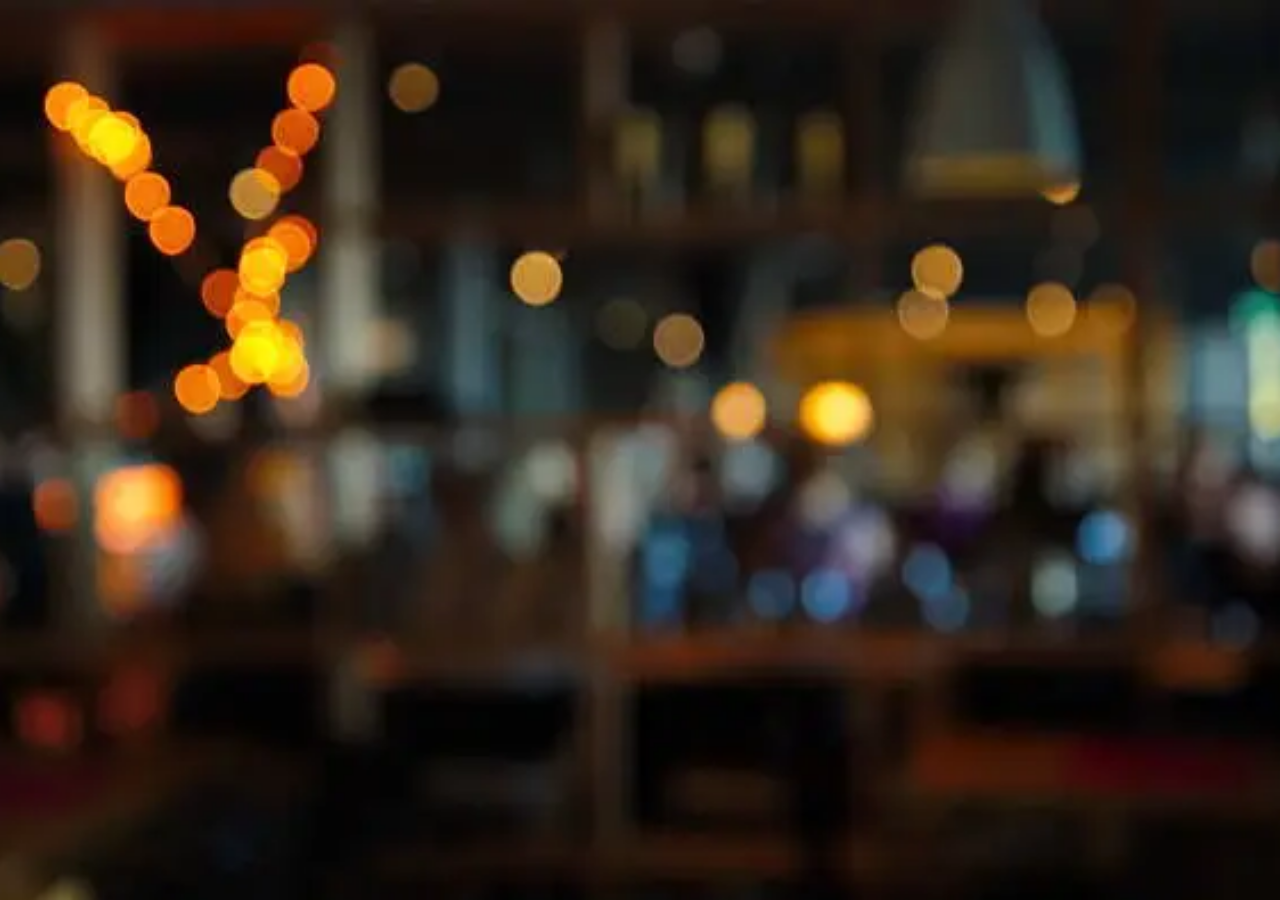
<file: index.html>
<!DOCTYPE html>
<html lang="en">
<head>
    <meta charset="UTF-8">
    <meta name="viewport" content="width=device-width, initial-scale=1.0">
    <title>Chicken Town Website</title>
    <link href='https://unpkg.com/boxicons@2.1.4/css/boxicons.min.css' rel='stylesheet'>
    <link rel="stylesheet" href="style.css">
    <meta name="description" content="An online menu ordering system for restaurants in Sierra Leone.">
<meta name="keywords" content="restaurant website, food ordering, online menu, Sierra Leone, GitHub Pages">
<meta name="author" content="Sidique">
<meta name="robots" content="index, follow">
<link rel="canonical" href=" https://sids-web01.github.io/Restaurant-Name-Online-Menu/">
<meta name="google-site-verification" content="X9rUEarlNVJlnBjC6HEIrRfb3f6PdwVmqbGGzBqa9dk" />
    
</head>
<body>
    <header class="active">
        <a href="#" class="logo">BRAND <br><span>NAME</span></a>
        <!--<img src="363cfa65-3a12-414f-8684-0500b97044b7_removalai_preview.png" alt="" class="chicken-img">-->
        <img src="bars.png" id="menu-icon">
        <nav>
           
            <a href="#">Menu</a>
            <a href="#">Review</a>
           
            
           
            <a href="#">Contact Us</a>
            
        </nav>
    </header>
    <div class="bars-box active">
       <!-- <div class="bar" style="--i:6;"></div>
        <div class="bar" style="--i:5;"></div>
        <div class="bar" style="--i:4;"></div>
        <div class="bar" style="--i:3;"></div>
        
        <div class="bar" style="--i:2;"></div>
         -->
       
        <div class="bar" style="--i:1;"></div>
    </div>
   
    <section class="menu active" id="menu">
        <div class="menu-container">
            <div class="search-header">
                <h1 class="menu-h1">BRAND <span class="menu-span1">NAME</span> Menu</h1>
                <br>
                <div class="input-box">
                    <input type="text" id="search" placeholder="Search for menu items...">
                </div>
        
               </div>
                  <!-- Filter Button -->
                 <div class="filter-container">
            <button id="food-filter" class="filter-btn">Food</button>
            <button id="drink-filter" class="filter-btn">Drinks</button>
            <div id="cart-indicator">
                <img src="cart.png" alt="">
                <h1 class="cart-indicator">0</h1>
            </div>
          </div>
        
          <!-- Menu Results Section -->
          <div id="menu-results">
            <!-- Menu cards will be dynamically inserted here -->
            <div class="menu-card food" data-name="Burger">
              <h3>Burger</h3>
              <p class="price">Le 40</p>
              <img src="burger full.png" alt="Burger">
              <button class="add-to-cart" data-name="Burger" data-price="40">Add to Cart</button>
            </div>
            <div class="menu-card drink" data-name="Coke">
                <h3>Coke</h3>
                <p class="price">Le 20</p>
                <img src="Coke_grande.jpg" alt="coke">
                <button class="add-to-cart" data-name="coke" data-price="20">Add to Cart</button>
              </div>
              <div class="menu-card drink" data-name="Sierra Juice">
                <h3>Sierra Juice</h3>
                <p class="price">Le 20</p>
                <img src="Pinapple-.png" alt="sierra juice">
                <button class="add-to-cart" data-name="Sierra Juice" data-price="20">Add to Cart</button>
              </div>
              <div class="menu-card food" data-name="Pizza">
                <h3>Pizza</h3>
                <p class="price">Le 150</p>
                <img src="pizza.png" alt="pizza">
                <button class="add-to-cart" data-name="Pizza" data-price="150">Add to Cart</button>
              </div>
              <div class="menu-card drink" data-name="Fanta">
                <h3>Fanta</h3>
                <p class="price">Le 20</p>
                <img src="fanta-orange-2025.jpg" alt="Fanta">
                <button class="add-to-cart" data-name="Fanta" data-price="20">Add to Cart</button>
              </div>
              <div class="menu-card drink" data-name="Pepsi">
                <h3>Pepsi</h3>
                <p class="price">Le 30</p>
                <img src="pepsi.png" alt="pepsi">
                <button class="add-to-cart" data-name="Pepsi" data-price="30">Add to Cart</button>
              </div>
              <div class="menu-card drink" data-name="Sprite">
                <h3>Sprite</h3>
                <p class="price">Le 40</p>
                <img src="spirte.jpg" alt="sprite">
                <button class="add-to-cart" data-name="burger" data-price="40">Add to Cart</button>
              </div>
              <div class="menu-card food" data-name="Chicken leg">
                <h3>Chicken leg</h3>
                <p class="price">Le 30</p>
                <img src="multi chicken.png" alt="chicken leg">
                <button class="add-to-cart" data-name="Chicken leg" data-price="30">Add to Cart</button>
              </div>
              
           
          </div>
        
          <div class="menu-btn-box">
            <button id="check-order" class="order-check">Check Order</button>
          </div>
        </div>
        </div>
        
        

    </section>

    <section class="review" id="review">
        <div class="resume-container">
            <div class="resume-box">
                <br>
                <br>
                <br>
                <br><br><br><br><br><br>
                <p class="desc">Don't Forget to leave a review, and check out latest comments.</p>
                <button class="resume-btn active">Order Receipt</button>
                <button class="resume-btn">Add Reviews</button>
                <button class="resume-btn">Recent Comments</button>
                <button class="resume-btn">About Me</button>
            </div>
            <div class="resume-box">
                <div class="resume-detail experience active" >
                    <h2 class="heading">Customer's Order <span> Receipt</span></h2>
                    <p class="desc">Below are your orders. Tap button below to send it to the chef</p>
                    <div class="resume-list">
                      <div id="order-container">
                        <h2>Order Receipt</h2>
                        <div id="order-receipt">
                          <h3>Order Details</h3>
                          <table id="order-receipt-table">
                              <thead>
                                  <tr>
                                    <th>Item</th>
                                    <th>Quantity</th>
                                    <th>Price</th>
                                  </tr>
                                </thead>
                                <tbody id="cart-items"></tbody>
                           
                          </table>
                          <div class="sum-of-all">
                              <p id="total-price">Total: Le 0</p>
                               <!--<p id="delivery-fee">Delivery Fee: Le 5</p> 
                               <p id="final-total">Final Total: Le 0</p> -->
                          </div>
       
                          
                         
                          <input type="text" id="user-name" placeholder="Your Name" required>
                  
                          <!-- Table Number Dropdown -->
            <select id="table-number" required>
              <option value="">Select Table Number</option>
              <option value="1">Table 1</option>
              <option value="2">Table 2</option>
              <option value="3">Table 3</option>
              <!-- Add more table numbers as needed -->
          </select>

          <!-- Textarea for Additional Instructions -->
          <textarea id="additional-instructions" placeholder="Additional Instructions (e.g., no onions, extra spicy)" rows="4"></textarea>
                          
                  
                          <button id="order-now-btn" onclick="handleOrderNow()">Order Now</button>
                        </div>
                      </div>
                       
                       
                    </div>
                   
                
                </div>
                <div class="resume-detail education">
                    <h2 class="heading">Review <span>Form</span></h2>
                    <p class="desc">Thank You For Choosing our Restaurant please leave a review below.</p>
                    <div class="resume-list">
                        <div class="add-review-box">
                            <div class="review-form-container">
                                <h2>BRAND <Span>NAME</Span> <br>Review Form</h2>
                                <form id="review-form-id" onsubmit="sendReviewEmail(event)">
                                  <!-- Name Field -->
                                  <div class="review-form-group">
                                    <label class="review-label" for="review-name">Name:</label>
                                    <input class="review-input" type="text" id="review-name" name="review-name" required>
                                  </div>
                            
                                  <!-- Rating Field (Dropdown) -->
                                  <div class="review-form-group">
                                    <label class="review-label" for="review-rating">Rating:</label>
                                    <select class="review-select" id="review-rating" name="review-rating" required>
                                      <option value="Poor">Poor</option>
                                      <option value="Fair">Fair</option>
                                      <option value="Good">Good</option>
                                      <option value="Very Good">Very Good</option>
                                      <option value="Excellent">Excellent</option>
                                    </select>
                                  </div>
                            
                                  <!-- Review/Comments Field -->
                                  <div class="review-form-group">
                                    <label class="review-label" for="review-comment">Your Review:</label>
                                    <textarea class="review-textarea" id="review-comment" name="review-comment" rows="4" maxlength="500" required></textarea>
                                    <small class="review-small">Max 500 characters</small>
                                  </div>
                            
                                  <!-- Date of Visit -->
                                  <div class="review-form-group">
                                    <label class="review-label" for="review-date">Date of Visit:</label>
                                    <input class="review-date" type="date" id="review-date" name="review-date">
                                  </div>
                            
                                  <!-- Submit Button -->
                                  <button class="review-button" type="submit">Submit Review</button>
                                </form>
                            
                                
                              </div>
                            
                            
                            
        
                        </div>
                       

                    </div>
                   
                </div>
                <div class="resume-detail skills">
                    <h2 class="heading">Recent <span>Comments</span></h2>
                    <p class="desc">Don't miss out on latest reviews and comments</p>
                    <div class="resume-list">
                        <div class="comment-container">
                            <div class="comment-boxes">
                              <div class="comment-box">
                                <p>Comment 1</p>
                              </div>
                              <div class="comment-box">
                                <p>Comment 2</p>
                              </div>
                              <div class="comment-box">
                                <p>Comment 3</p>
                              </div>
                              <div class="comment-box">
                                <p>Comment 4</p>
                              </div>
                              <div class="comment-box">
                                <p>Comment 5</p>
                              </div>
                              <div class="comment-box">
                                <p>Comment 6</p>
                              </div>
                              <div class="comment-box">
                                <p>Comment 7</p>
                              </div>
                              <div class="comment-box">
                                <p>Comment 8</p>
                              </div>
                              <div class="comment-box">
                                <p>Comment 8</p>
                              </div>
                              <div class="comment-box">
                                <p>Comment 8</p>
                              </div>
                              <div class="comment-box">
                                <p>Comment 8</p>
                              </div>
                              <div class="comment-box">
                                <p>Comment 8</p>
                              </div>
                              <!-- Add more comment boxes as needed -->
                            </div>
                         </div>
                       
                    </div>
                   
                </div>
                <div class="resume-detail about">
                    <h2 class="heading">About <span>Us</span></h2>
                    <p class="desc">Below are Some details About our Restaurant</p>
                    <div class="resume-list">
                        <div class="about-us-container">
                            <div class="about-header">
                                <h1>BRAND <span>NAME</span></h1>
                                <img src="brand logo 2.png" alt="brand logo">
                            </div>
                            <div class="about-mid">
                                <h1>Our <span>Vision</span></h1>
                            </div>

                            <div class="about1">
                                <div class="about-box">
                                    <h1>Quality & <br> Freshness</h1>
                                    <P>
                                        We are committed to serving the freshest and highest-quality 
                                        ingredients, ensuring every bite is packed with flavor.
                                    </P>



                                </div>
                                <div class="about-box">
                                    <h1>Customer <br> Satisfaction</h1>
                                    <P>
                                        Our goal is to create a warm and welcoming 
                                        environment where every customer leaves happy and satisfied.
                                    </P>

                                </div>
                                <div class="about-box">
                                    <h1>Community & <br> Growth</h1>
                                    <P>
                                        We strive to be more than just a restaurant;
                                         we aim to bring people together and support our local community
                                    </P>

                                </div>

                            </div>
                            <div class="about2">

                            </div>
                            
                        </div>
                        
                        
                    </div>
                    
                </div>
            </div>
            
           
        </div>
    </section>
    
    
    <section class="contact">
        <div class="contact-container">
            <div class="contact-box" id="contact-box1">
                <br><br><br><br>
                <div class="frame-box">
                    <iframe class="contact-iframe" src="https://www.google.com/maps/embed?pb=!1m18!1m12!1m3!1d493.3898372145606!2d-13.143427712237955!3d8.389984806780417!2m3!1f0!2f0!3f0!3m2!1i1024!2i768!4f13.1!3m3!1m2!1s0xf04e7c696842b67%3A0x1f283cfbfca2d4a5!2sChicken%20Town%20(Jui)!5e0!3m2!1sen!2ssl!4v1738805650634!5m2!1sen!2ssl" width="600" height="450" style="border:0;" allowfullscreen="" loading="lazy" referrerpolicy="no-referrer-when-downgrade"></iframe>

                   </div>
                <p class="desc">Get in touch to order more tasty meals</p>
                    <div class="contact-detail">
                        <img src="17847648.png" alt="">
                        <div class="detail">
                            <p>Phone</p>
                            <p>+232 79728028</p>
                        </div>
                    </div>
                    <div class="contact-detail">
                        <img src="contacticon.png" alt="">
                        <div class="detail">
                            <p>Email</p>
                            <p>Kamaraabubakarrsidique@gmail.com</p>
                        </div>
                    </div>
                    <div class="contact-detail">
                        <img src="17847648.png" alt="">
                        <div class="detail">
                            <p>Address</p>
                            <p>Rokel Waterloo</p>
                        </div>
                    </div>
            </div>
            <div class="contact-box">
                <form action="">
                    <h2 class="heading">Contact <span>Us!</span></h2>
                    <div class="field-box">
                        <input type="text" placeholder="Full Name" required>
                        <input type="email" placeholder="Email Address" required>
                        <input type="text" placeholder="Phone Number" required>
                        <input type="text" placeholder="Email Subject" required>
                        <textarea name="" id="" placeholder="Your Message" required></textarea>
                    </div>
                    <button type="submit" class="btn">Send Message</button>

                </form>
            </div>
        </div>

    </section>



</body>
<script src="script.js"></script>
</html>
</file>
<file: style.css>
*{
    margin: 0;
    padding: 0;
    box-sizing: border-box;
    font-family: "Poppins", sans-serif;
    text-decoration: none;
    border: none;
    outline: none;
}
:root{
    --bg-color:#1f242d;
    --second-bg-color:#323946;
    --main-color: cyan;
    --white-color:#fff;
    --disabled-color:#fff3;
}
html{
    font-size:62.5% ;
}
body{
    color: var(--white-color);
}
header{
    position: fixed;
    top:0;
    left: 0;
    width: 100%;
    padding: 2rem 9%;
    background: linear-gradient( orangered, gold);
    display: flex;
    align-items: center;
    z-index: 100;
    justify-content: space-between;
    visibility: hidden;
    opacity: 0;
    height: 80px;

}
header.active{
animation: show-header 1.5s linear forwards;
animation-delay: 1.2s;
}
@keyframes show-header{
    100%{
        visibility: visible;
        opacity: 1;
    }
}
.logo{
    font-size: 3rem;
    color: black;
    font-weight: 900;
}
.logo span{
    color: white;
}

nav a{
    font-size: 2rem;
    color: black;
    font-weight: 900;
    margin-left: 3.5rem;
    transition: .5s;
}
.btn{
  display: inline-block;
  padding: 1rem 3rem;
  background: linear-gradient(45deg, orangered, gold);
  border: .2rem solid gold;
  border-radius: 4rem;
  box-shadow: 0 0 1rem gold;
  font-size: 2rem;
  color: var(--bg-color);
  font-weight: 500;
  transition: .5s;
  font-weight: 900;
}
.btn:hover{
  background: transparent;
  color: white;
  box-shadow: none;
}

nav a:hover, nav a.active{
    color: white;
}
#menu-icon{
    width: 4rem;
   
    display: none;
}
.bars-box{
    position: absolute;
    width: 100%;
    height: 100%;
    display: flex;
}
.bars-box .bar{
    width: 100%;
    height: 100vh;
    background: url(res\ 2.webp);
    background-size: cover;
    background-position: center;
    background-repeat: no-repeat;
    animation: hide-bars .5s ease-in-out both;
    animation-delay: calc(.1s *var(--i));
   
}

@keyframes hide-bars{
    0%{
        transform: translateY(0);
    }
    100%{
        transform: translateY(-100%);
    }
}
.bars-box.active .bar{
    animation: show-bars .5s ease-in-out both;
    animation-delay: calc(.1s *var(--i));

}
@keyframes show-bars{
    0%{
        transform: translateY(-100%);
    }
    100%{
        transform: translateY(0);
    }
}
section{
    position: absolute;
    width: 100%;
    height: 100vh;
    padding: 10rem 9% 2rem;

    visibility: hidden;
    opacity: 0;
    overflow: hidden;
}
section.active{

    animation: show-contents 1.5s linear forwards;
    animation-delay: 1.6s;

}
@keyframes show-contents{
    100%{
        visibility: visible;
        opacity: 1;
        overflow: auto;
    }

}





/*resume section css*/
.resume-container{
    display: grid;
    grid-template-columns: 1fr 2fr;
    gap: 5rem;
}
.resume-box h2{
    font-size: 4.5rem;
    color: white;

}
.resume-box p{
    font-size: 2rem;
}
.resume-box .desc{
    margin: 2rem 0 2.5rem;
}
.resume-box .resume-btn{
    width: 100%;
    height: 5.3rem;
    background: linear-gradient(45deg, orangered, gold);
    border: .2rem solid black;
    font-size: 2rem;
    color: var(--white-color);
    font-weight: 900;
    margin-bottom: 2rem;
    border-radius: .8rem;
    cursor: pointer;
}
.resume-box .resume-btn.active{
    border-color: gold;
    color: gold;
}
.resume-box .heading{
    text-align: left;
    font-size: 3.5rem;
}
.resume-detail{
    display: none;
}
.resume-detail.active{
    display: block;
}
.resume-list{
    display: grid;
    grid-template-columns: repeat(auto-fit, minmax(30rem, 1fr));
    gap: 2rem;
    height: 50rem;
    overflow: auto;
   
}
 .resume-list .resume-item{
    background: var(--second-bg-color);
    border-radius: .8rem;
    padding: 3rem 2.5rem;
    height: calc(45rem - 2rem) / 2;
    display: flex;
    flex-direction: column;
    justify-content: center;

}
.resume-list::-webkit-scrollbar{
    width: .7rem;
}
.resume-list::-webkit-scrollbar-thumb{
    background: transparent;
    border-radius: 1rem;
}
.resume-list:hover::-webkit-scrollbar-thumb{
    background: gold;
}
.resume-item .year{
    color: var(--main-color);
}
.resume-item h3{
    font-size: 2.2rem;
}
.resume-item .company{
    position: relative;
    margin-left: 2rem;
    margin-bottom: 2rem;
}
.resume-item .company::before{
    content: '';
    position: absolute;
    top: 50%;
   transform: translateY(-50%);
    padding: .5rem;
    background: var(--main-color);
    border-radius: 50%;
    margin-left: -2rem ;
}

.resume-detail.skills .resume-list{
grid-template-columns: repeat(auto-fit, minmax(15rem, 1fr));
height: auto;
overflow: visible;
}
.resume-detail.skills .resume-item{
    position: relative;
    align-items: center;
    height: auto;
}
.resume-detail.skills .resume-item img{
    width: 8.5rem;
    transition: .5s;
}
.resume-detail.skills .resume-item:hover img{
    background: var(--main-color);
}
.resume-detail.skills .resume-item span{
    position: absolute;
    top: -20%;
    background: var(--white-color);
    color: var(--bg-color);
    font-size: 1.6rem;
    padding: .5rem 1rem;
    border-radius: .6rem;
    pointer-events: none;
    opacity: 0;
    transform: scale(.9);
    transition: .2s;
}
.resume-detail.skills .resume-item:hover span{
    top: -25%;
    opacity: 1;
    transform: scale(1);
}
.about-us-container{
    width: 100%;
    height: 95%;
    border: 2px solid black;
    background: linear-gradient(45deg, orangered, gold);
    border-radius: 20px;
    overflow-y: auto;

    
    
}
.about-us-container::-webkit-scrollbar{
  width: .7rem;
}
.about-us-container::-webkit-scrollbar-thumb{
  background: transparent;
  border-radius: 1rem;
}
.about-us-container:hover::-webkit-scrollbar-thumb{
  background: gold;
}

.about-header h1{
    color: white;
    font-size: 4rem;
    text-align: center;
    font-weight: 900;

}
.about-mid{
    text-align: center;
    
}
.about-mid h1{
    font-size: 3rem;
    text-transform: uppercase;
    margin-top: -30px;
    margin-bottom: 10px;

}
.about-box{
    width: 220px;
    height: 220px;
    border: 2px solid black;
    border-radius: 10px;
    box-shadow: 0 4px 12px rgba(0, 0, 0, 100);
    transition: .5s;
    display: flex;
    justify-content: center;
    align-items: center;
    gap: 20px;
    flex-direction: column;
    
    
}
.chicken-img
.about-box h1{
    font-size: 3rem;
    text-align: center;
}
.about-box p{
    font-size: 1.6rem;
    max-width: 200px;
    margin: 0 auto;
}
.about-box:hover{
    box-shadow: 0 4px 15px rgba(0, 0, 0, 300);
    transform: scale(1.05);
}
.about1{
    display: grid;
    grid-template-columns: repeat(auto-fill, minmax(200px, 1fr)); /* Responsive grid */
    grid-gap: 5px;
    padding: 30px;
   
    width: 100%;
    margin-top: -3rem;
}
.about-mid h1 span{
    color: red;
}
.about-header img{
    width: 150px ;
    height: 150px;
    position: relative;
    left: 65%;
    top: -40px;
}
.about-header h1 span{
    color: red;
}



/*contact css*/
.contact-container{
    display: grid;
    grid-template-columns: 1fr 1.3fr;
    gap: 3rem;
}
.contact-container .contact-box:first-child{
    align-self: center;
}

.contact-box h2{
    font-size: 4.5rem;
}
.contact-box h2 span{
    color: red;
}
.contact-box p{
    font-size: 1.6rem;
}
.contact-box .desc{
    margin: 1.5rem 0 2.5rem;
}
.contact-box .contact-detail{
    display: flex;
    align-items: center;
    margin: 2rem 0;
}
.contact-detail img{
    display: inline-flex;
    background: linear-gradient(45deg, orangered, gold);
    color: var(--main-color);
    width: 4.5rem;
    padding: 1.2rem;
    border-radius: .6rem;
    margin-right: 1.5rem;
}
.contact-detail .detail p:first-child{
    color:gold;
    font-weight: bold;
}
.contact-box form{
    background: linear-gradient(45deg, orangered, gold);
    padding: 2.5rem 3.5rem 3.5rem;
    border-radius: 1rem;
    text-align: center;
}
.contact-box .heading{
    font-size: 3.5rem;

}

.contact-box .field-box{
    display: grid;
    grid-template-columns: repeat(2, 1fr);
    gap: 2rem;
}
.contact-box .field-box input,
.contact-box .field-box textarea{
    padding: 1.5rem;
    background: goldenrod;
    border: .3rem solid goldenrod;
    border-radius: .6rem;
    font-size: 1.6rem;
    color: black;
}
.contact-box .field-box textarea{
    grid-column: 1 / -1;
    height: 26rem;
    resize: none;
}
.contact-box .field-box input:focus,
.contact-box .field-box textarea:focus{
    border-color: gold;
}
.contact-box .btn{
    margin-top: 2rem;
    cursor: pointer;
}

/* iframe css*/
iframe {
    width: 300px;
    height: 300px;
    border: 0;
    border-radius: 10px;
  }

  
  
 /*menu page*/
 .menu-container {
    max-width: 1200px;
    margin: 0 auto;
    padding: 20px;
  }
  .menu-card h3{
    color: black;
  }

  .search-header {
    text-align: center;
   
  }

  #search {
    padding: 10px;
    width: 50%;
    font-size: 16px;
    margin: 0 auto;
    display: block;
    border: 2px solid #ddd;
    border-radius: 5px;
    margin-bottom: 10px;
    outline: none;
  }

  #search:focus {
    border-color: gold;
  }

  .filter-container {
    display: flex;
    justify-content: center;
    gap: 10px;
    
  }

  .filter-btn {
    width: 100px;
    height: 50px;
    border: none;
    background-color: gold;
    color: white;
    border-radius: 5px;
    cursor: pointer;
    font-size: 2rem;
    color: black;
    font-weight: bold;
    margin-bottom: 10px;
  }

  .filter-container button:hover {
    background: linear-gradient(45deg, orangered, gold);
  }

  #menu-results {
    display: grid;
    grid-template-columns: repeat(auto-fill, minmax(250px, 1fr)); /* Responsive grid */
    
    gap: 10px;
    justify-content: center;
    max-height: 400px;
    overflow-y: auto;
    width: 100%;text-align: center;
  }
  #menu-results::-webkit-scrollbar{
    width: .7rem;
}
#menu-results::-webkit-scrollbar-thumb{
    background: transparent;
    border-radius: 1rem;
}
#menu-results:hover::-webkit-scrollbar-thumb{
    background: gold;
}

  .menu-card {
    background: linear-gradient(45deg, orangered, gold);
    border: 1px solid;
    border-radius: 8px;
    width: 230px;
    box-shadow: 0 4px 8px rgba(0, 0, 0, 0.1);
    
    text-align: center;
    display: flex;
    justify-content: center;
    align-items: center;
    flex-direction: column;
    
    height: 240px;
    gap: 5px;
    overflow: hidden;
 
   
    transition: transform 0.3s ease, box-shadow 0.3s ease;
  }

  .menu-card:hover {
    transform: scale(1.01);
    box-shadow: 0 6px 12px rgba(0, 0, 0, 0.15);
  }

  .menu-card img {
    width: 120px;
    height: 120px;
    object-fit: cover;
    border-radius: 8px;
  }

  .menu-card h3 {
    font-size: 2rem;
    font-weight: 900;
   
  }

 

  .menu-card .price {
    font-weight: bold;
    font-size: 3rem;
    color: black;
  }
  .menu-h1{
    font-size: 4rem;
    color: white;
    text-transform: uppercase;
    font-weight: 900;
    margin-top: -30px;
  }
  .menu-h1 span{
    color: red;
  }
  #check-order{
    width: 150px;
    height: 50px;
    border-radius: 10px;
    font-size: 2rem;
    font-weight: 900;
    background: linear-gradient(45deg, orangered, gold);
    border: 2px solid;
  }
  .menu-btn-box{
    display: flex;
    justify-content: center;
    align-items: center;
    margin-top: 10px;
  }
  .add-to-cart{
    width: 150px;
    height: 40px;
    border-radius: 10px;
    background: linear-gradient(45deg, orangered, gold);
    border: 2px solid;
  }
  .add-to-cart:hover{
    background: transparent;
  }
  
  
 

  /* Cart Indicator */
  #cart-indicator {
    
    background: linear-gradient(45deg, orangered, gold);
    color: white;
    width: 90px;
    height: 50px;
    font-weight: bold;
    border-radius: 10px;
    text-align: center;
    align-items: center;
    
    font-size: 2rem;
    display: flex;
    gap: 10px;
    
  }
  #cart-indicator img{
    width: 30px;
    height: 30px;
  }
  .input-box{
    display: flex;
  }

  /* Mobile responsiveness */
  @media (max-width: 768px) {
    #search {
      width: 90%;
    }

    .menu-card {
      width: 100%;
    }

    
  }

/* order css*/
#main-container {
    display: flex;
    justify-content: space-around;
    gap: 100px;
    margin-top: 49px;
  }

  #order-container{
    width: 100%;
    padding: 20px;
    border-radius: 10px;
    box-shadow: 0 4px 8px rgba(0, 0, 0, 0.1);
    background: linear-gradient(45deg, orangered, gold);
    height: 470px;
    overflow-y: auto;
    transition: .5s;
    
  }
  #reservation-container {
    width: 450px;
    padding: 20px;
    height: 500px;
    overflow-y: auto;
    border-radius: 10px;
    box-shadow: 0 4px 8px rgba(0, 0, 0, 0.1);
    background: linear-gradient(45deg, orangered, gold);
    transition: .5s;
    font-size: 1.8rem;
  }
  #reservation-container::-webkit-scrollbar{
    width: .7rem;
}
#reservation-container::-webkit-scrollbar-thumb{
    background: transparent;
    border-radius: 1rem;
}
#reservation-container:hover::-webkit-scrollbar-thumb{
    background: gold;
}

#order-container::-webkit-scrollbar{
    width: .7rem;
}
#order-container::-webkit-scrollbar-thumb{
    background: transparent;
    border-radius: 1rem;
}
#order-container:hover::-webkit-scrollbar-thumb{
    background: gold;
}
#cart-items{
    font-size: 1.6rem;
}
 

  #order-container h2, #reservation-container h2 {
    font-size: 30px;
    margin-bottom: 10px;
    color: black;
    font-weight: 900;
    
  }

  #order-receipt {
    font-family: 'Arial', sans-serif;
    padding: 20px;
    border-radius: 8px;
    background: white;
    box-shadow: 0 4px 6px rgba(0, 0, 0, 0.1);
    font-weight: bold;
  }

  #order-receipt h3 {
    font-size: 22px;
    text-align: center;
    margin-bottom: 20px;
    color: black;
  }

  #order-receipt-table {
    width: 100%;
    margin-bottom: 15px;
    border-collapse: collapse;
    color: black;
  }

  #order-receipt-table th, #order-receipt-table td {
    padding: 10px;
    text-align: left;
  }
  .sum-of-all p{
    margin: 5px;
    color: black;
    font-size: 2rem;
    
  }

  #order-receipt-table th {
    background-color: #f1f1f1;
    font-size: 1.6rem;
  }

  #order-receipt-table td {
    border-bottom: 1px solid #ddd;
  }

  #order-summary {
    text-align: right;
    margin-top: 15px;
  }

  #order-summary span {
    display: block;
    margin-bottom: 5px;
    font-size: 16px;
  }

  #order-summary strong {
    font-size: 18px;
  }

  #reservation-container label {
    font-weight: bold;
    margin-bottom: 5px;
  }

  #reservation-container input, #reservation-container select, #reservation-container textarea {
    width: 100%;
    padding: 12px;
    margin: 10px 0;
    border-radius: 8px;
    border: 1px solid #ccc;
    font-size: 16px;
  }
 #order-receipt input {
    width: 100%;
    padding: 12px;
    margin: 10px 0;
    border-radius: 8px;
    border: 1px solid #ccc;
    font-size: 16px;
  }

  #reservation-container textarea {
    height: 100px;
  }

  #reservation-container button {
    padding: 12px;
    background-color: gold;
    color: black;
    border: 2px solid black;
    border-radius: 5px;
    cursor: pointer;
    width: 100%;
    font-size: 25px;
    font-weight: bold;
    margin-top: 10px;
  }

  #reservation-container button:hover {
      background: linear-gradient(45deg, orangered, gold);
  }

  #order-now-btn {
    background-color:gold;
    border: 2px solid black;
    padding: 12px;
    color: black;
    font-weight: bold;
    font-size: 25px;
    border-radius: 5px;
    cursor: pointer;
    width: 100%;
    margin-top: 15px;
  }

  #order-now-btn:hover {
    background: linear-gradient(45deg, orangered, gold);
  }
/* Review Slider Styles */
#review-slider-container {
    width: 450px;
    margin-left: 11rem;
    overflow: hidden;
    
    border: 2px solid black; /* Box border */
    border-radius: 10px;
    box-shadow: 0 4px 8px rgba(0, 0, 0, 0.1);
    background: linear-gradient(45deg, orangered, gold);
    height: 450px; /* Set a fixed height for the container */
}

.review-slider {
    display: flex;
    transition: transform 0.5s ease-in-out;
   height: 100%; /* Ensures all slides have the same height */
}

  .review-slide {
    min-width: 100%;
    display: flex;
    justify-content: center;
    align-items: center;
    flex-direction: column;
    text-align: center;
    height: 100%; /* Ensures the height of each slide matches the container */
  }

  .review-slide img {
    width: 300px;
    height: 300px;
    max-width: 400px;
    border-radius: 8px;
    box-shadow: 0 4px 8px rgba(0, 0, 0, 0.1);
    margin-top: -50px;
  }

  .review-slide p {
    font-size: 18px;
    font-weight: bold;
    padding-top: 15px;
    color: #333;
  }
  #review-slider-container h1{
    text-align: center;
    margin-top: 20px;
   
  }

  #review-slider-container h1{
    text-align: center;
    margin-top: 20px;
    margin-bottom: -40px;
    font-size: 30px;
    font-weight: 900;
    color: white;
  
  }
#review-slider-container h1 span{
    color: red;

}
#review-slider-container h2{
    
    margin-bottom: -10%;
    margin-top: 3rem;

}
 /*review form css*/
 .review-form-container {
    width: 80%;
    height: 400px;
    background: linear-gradient(45deg, orangered, gold);
    padding: 20px;
    border-radius: 8px;
    box-shadow: 0 4px 15px rgba(0, 0, 0, 0.1);
    overflow-y: auto;
    transition: .5s;
    
  }
  
  .review-form-container::-webkit-scrollbar{
    width: .7rem;
}
.review-form-container::-webkit-scrollbar-thumb{
    background: transparent;
    border-radius: 1rem;
}
.review-form-container:hover::-webkit-scrollbar-thumb{
    background: gold;
}


  .review-form-container h2 {
    text-align: center;
    color: black;

    font-weight: 900;
    margin-bottom: 20px;
    font-size: 30px;
  }
  .review-form-container h2 span {
    color: red;
  }

  .review-label {
    font-size: 16px;
    font-weight: bold;
    margin-bottom: 5px;
    display: block;
    color: white;
    font-weight: 900;
  }

  .review-input,
  .review-select,
  .review-textarea,
  .review-date {
    width: 100%;
    padding: 12px;
    margin-bottom: 20px;
    border: 1px solid #ddd;
    border-radius: 4px;
    box-sizing: border-box;
    font-size: 16px;
  }

  .review-input:focus,
  .review-select:focus,
  .review-textarea:focus,
  .review-date:focus {
    border-color: gold;
    outline: none;
  }

  .review-textarea {
    resize: vertical;
    height: 80px;
  }

  .review-button {
    background: linear-gradient(100deg, orangered, gold);
    color: white;
    padding: 14px 20px;
    border: 2px solid black;
    border-radius: 10px;
    cursor: pointer;
    font-size: 18px;
    width: 100%;
    margin-top: 10px;
  }
  .resume-item p{
    color: red;
  }
  /* Comment Container */
 .comment-container {
    width: 100%;
    margin: 20px auto;
    padding: 10px;
    border: 2px solid black;
    border-radius: 10px;
    height: 41rem; /* Set the height to fit the grid */
    overflow-y: auto; /* Vertical scrolling when content overflows */
    box-shadow: 0 4px 8px rgba(0, 0, 0, 0.1);
    background: linear-gradient(100deg, orangered, gold);
    transition: .5s
  }
  .comment-container::-webkit-scrollbar{
    width: .7rem;
}
.comment-container::-webkit-scrollbar-thumb{
    background: transparent;
    border-radius: 1rem;
}
.comment-container:hover::-webkit-scrollbar-thumb{
    background: white;
}

  /* Grid Layout for Boxes */
  .comment-boxes {
    display: grid;
    grid-template-columns: repeat(auto-fill, minmax(200px, 1fr)); /* Responsive grid */
    grid-gap: 10px;
    padding: 10px;
    
  }

  .comment-box {
    padding: 20px;
    background-color: #f9f9f9;
    border: 2px solid black;
    border-radius: 8px;
    box-shadow: 0 2px 4px rgba(0, 0, 0, 0.1);
    text-align: center;
    width: 200px;
    height: 120px;
    transition: .5s;
  }
  .comment-box:hover{
    transform: scale(1.05);
  }
  

  .comment-box p {
    font-size: 14px;
    color: #333;
  }
.watch-live-container h1{
    text-align: center;
    font-size: 4rem;
}
 /* Countdown Timer */
 .countdown-container {
    text-align: center;
   
   
    border-radius: 10px;

   
}

#countdown {
   
    font-weight: bold;
    font-size: 3rem;
    
}

        /* Poll Section */
        .poll-container {
            flex: 1;
            background: linear-gradient(45deg, orangered,gold);
            padding: 20px;
            border-radius: 10px;
            box-shadow: 0 15px 15px rgba(0, 0, 0, 100);
            transition: .8s;
            color: white;
           
        }

        .strawpoll-embed::-webkit-scrollbar{
            width: .7rem;
        }
        .strawpoll-embed::-webkit-scrollbar-thumb{
            background: transparent;
            border-radius: 1rem;
        }
        .strawpoll-embed:hover::-webkit-scrollbar-thumb{
            background: white;
        }
       

        /* Facebook Live Section */
        .live-container {
            flex: 1;
           
            background: linear-gradient(45deg, orangered,gold);
             box-shadow: 0 15px 15px rgba(0, 0, 0, 100);
            padding: 20px;
            border-radius: 10px;
        }
            .live-container:hover{
            background: linear-gradient(45deg, orangered,gold);
        }
        .qp_iframe{
            width: 100%;
            height: 100%;
        }

        /* Upcoming Live Notification */
        .live-notice {
            
            color: white;
           
            font-weight: bold;
            border-radius: 8px;
            font-size: 2rem;

            
        }
        .tube-live{
            width: 400px;
            height: 400px;
        }
        .fb-frame{
            width: 400px;
            height:400px;
        }

        /* Responsive Layout */
        @media (max-width: 768px) {
            .container {
                flex-direction: column;
                align-items: center;
            }
        }
        .watch-live-poll-container{
            display: flex;
            justify-content: space-between;
            align-items: flex-start;
            padding: 20px;
            gap: 20px;
        }

        /* css for textarea*?
        /* General styles */







/* Form styles */
input[type="text"],
select,
textarea {
  width: 100%;
  padding: 10px;
  margin: 10px 0;
  border: 1px solid #ddd;
  border-radius: 4px;
  font-size: 2rem;
}

textarea {
  resize: vertical;
  
}



/* Responsive styles */
@media (max-width: 600px) {
  #order-container {
      padding: 15px;
  }

  button {
      padding: 12px 20px;
  }
}



        
/*media queries*/
@media screen and (max-width:1200px) {
    html{
        font-size: 55%;
    }
    .big-circle{
        width: 350px;
        height:350px;
        top: 50%;
        left: 50%;
    }
    .carousel{
        width: 450px;
        height: 540px;
    }
    .big-circle img{
        width: 200px;
        height: 200px;
    }
    .circle{
        width: 100px;
        height: 100px;
    }
    .circle img{
        width: 90px;
        height: 90px;
    }

    .chicken-img{
        width: 150px;
        height: 150px;
        left: 16%;
    }
    .home-detail h1{
        font-size: 3.5rem;
    }
    .menu-card{
        width: 230px;
        height: 230px;
    }
    .menu-card img{
        width: 100px;
        height: 100px;
    }
    .menu-card h3{
        font-size: 2.5rem;
    }
    .about-header img{
        top: 0px;
        left: 40%;
        width: 120px;
        height: 120px;
        margin-bottom: 20px;
      }
      #review-slider-container{
        width: 430px;
        height: 430px;
      }
      .poll-container{
        width: 400px;
        height:400px;
      }
      .strawpoll-embed{
        width: 400px;
        height: 400px;
      }
      .qp_iframe{
        width: 90%;
        height: 80%;
      }
      .live-container{
        width: 400px;
        height: 400px;
      }
      .tube-live{
        width: 350px;
        height: 350px;
      }
      .watch-live-container{
        gap: 20px;
      }
  .review-slide img {
    width: 300px;
    height:300px;
  }
  .review-slide {
    gap: 20px;
  }
  .menu-h1{
    margin-top: 10px;
  }
  

    
}
@media screen and (max-width:992px) {
    header{
        padding: 2rem 4%;
    }
    .menu-h1{
      margin-top: 10px;
    }
    .big-circle{
        width: 350px;
        height:350px;
        top: 50%;
        left: 45%;
    }
    .home-container{
        gap: 80px;
    }
    .carousel{
        width: 490px;
        height: 540px;
    }
    .big-circle img{
        width: 200px;
        height: 200px;
    }
    .circle{
        width: 100px;
        height: 100px;
    }
    .circle img{
        width: 90px;
        height: 90px;
    }
    .poll-container{
        width: 350px;
        height:400px;
      }
      .strawpoll-embed{
        width: 300px;
        height: 320px;
      }
      .qp_iframe{
        width: 310px;
        height: 330px;
      }
      .live-container{
        width: 300px;
        height: 400px;
      }
      .tube-live{
        width: 260px;
        height: 350px;
      }
      .countdown-container{
        font-size: 2rem;
      }
    
    #review-slider-container{
        width: 430px;
        height: 430px;
      }
      
  .review-slide img {
    width: 300px;
    height:300px;
    margin-top: 30px;
  }
    section{
        padding: 10rem 4% 2rem;
    }
    .chicken-img{
        width: 130px;
        height: 130px;
        left: 14%;
    }
    .menu-card{
        width: 200px;
        height: 200px;
        gap: 2px;
    }
    .menu-card img{
        width: 80px;
        height: 80px;
    }
    
}
@media screen and (max-width:810px) {
    .contact-box .field-box{
        grid-template-columns: 1fr;
    }
    #menu-results{
        grid-template-columns: repeat(auto-fill, minmax(200px, 1fr)); /* Responsive grid */
    }

    #contact-box1{
        margin-top: -7rem;
    }
    .home-container{
        flex-direction: column-reverse;
    }
    .circle{
        display: none;
    }
    .big-circle{
        top: 70%;
        left: 50%;
        border: 50px solid gold;
        width: 420px;
        height: 420px;
    
        animation: border 2s linear infinite ;
    }
    .contact-box .field-box textarea{
        height: 18rem;
    }
    .menu-h1{
        margin-top: 5px;
        margin-bottom: 5px;
    }
    .chicken-img{
        width: 110px;
        height: 110px;
    }
    .input-box{
        margin-top: -20px;
    }
    .watch-live-poll-container{
        flex-direction: column;
        align-items: center;
    }

    .poll-container{
        width: 600px;
        height:400px;
      }
      .strawpoll-embed{
        width: 550px;
        height: 500px;
        
      }
      .qp_iframe{
        width: 480px;
        height: 380px;
        margin-left: -5rem;
        
      }
      .live-container{
        width: 600px;
        height: 400px;
      }
      .tube-live{
        width: 550px;
        height: 350px;
      }
    .logo{
        font-size: 2.5rem;
    }
    nav a{
        margin-left: 1.5rem;
    }
    #review-slider-container{
        width: 380px;
        height: 380px;
       margin-left: -1px;
      }
      .comment-boxes{
        grid-template-columns: repeat(auto-fill, minmax(200px, 1fr)); /* Responsive grid */
      }
      .comment-box{
        width: 200px;
        height: 120px;
      }
      .about1{
        gap: 20px;
        grid-template-columns: repeat(auto-fill, minmax(170px, 1fr)); /* Responsive grid */
      }
      .about-box{
        width: 200px;
        height:200px;
        
      }
      .about-box p{
        max-width: 190px;
        font-size: 1.7rem;
      }
      
  .review-slide img {
    margin-top: 30px;
    width: 250px;
    height:250px;
  }
}
@media screen and (max-width:768px) {
    #menu-icon{
        display: block;
    }
    .big-circle{
        top: 32%;
        width: 370px;
        height: 370px;
        left: 65%;
    }
    .home-detail{
        margin-top: -40rem;
    }
    #main-container {
        flex-direction: column;
        align-items: center;
    }
    .menu-h1{
        display: block;
        margin-bottom: 20px;
        z-index: 100;

    }
    #contact-box1{
        margin-top: 0rem;
    }
    #review-slider-container{
        width: 100%;
        height:50rem;
    }
    .review-slide img {
        margin-top: 10px;
        width: 350px;
        height:350px;
      }
      .review-slide{
        gap: 5px;
      }
    .review-form-container{
        width: 100%;
    }
    .logo{
        font-size: 3rem;
    }
    .chicken-img{
        width: 80px;
        height: 80px;
        
        left: 40%;
        top: 0;
        
    }
    .filter-container{
        display: flex
    }
    nav{
        position: absolute;
        top: 100%;
        left: 0;
        width: 100%;
        padding: 1rem 0;
        background: linear-gradient(45deg, orangered, gold);
        border-top: .1rem solid rgba(0, 0, 0, .2);
        box-shadow: 0 .5rem 1rem rgba(0, 0, 0, .2);
        text-align: center;
        display: none;
    }
    nav.active{
        display: block;
    }
    nav a{
        display: block;
        margin: 4rem 0;
    }
    .home{
        flex-direction: column-reverse;
        justify-content: center;
        gap: 2rem;
    }
    .home-img .img-box{
        width: 35rem;
        height: 35rem;
    }
    .resume-container
    {
        grid-template-columns: 1fr;
    }
    .resume-container{
        gap: 3rem;
    }
    .contact-container{
        grid-template-columns: 1fr;
       
    }
    .contact-box .field-box{
        grid-template-columns: repeat(2, 1fr);
    }
    .contact-box{
        grid-template-columns: 1fr;
    }
    
}
@media screen and (max-width:600px){
    .home-img .img-box{
        width: 30rem;
        height: 30rem;
    }
    .menu-h1{
      margin-top: 10px;
    }
    .big-circle{
        width: 300px;
        height: 300px;
        top: 28%;
        left: 65%;
    }
    .big-circle img{
        width: 150px;
        height: 150px;
        
    }
    .home-detail{
        max-width: 400px;
    }
    #item-name{
        font-size: 1.6rem;
        text-align: center;
    }
    .contact-box .field-box{
        grid-template-columns: 1fr;
    }
    .comment-box{
        width: 240px;
    }
    .poll-container{
        width: 400px;
        height:400px;
      }
      .strawpoll-embed{
        width: 400px;
        height: 4000px;
        
      }
      .qp_iframe{
        width: 350px;
        height: 380px;
        margin-left: 1rem;
        
        
      }
      .live-container{
        width: 400px;
        height: 400px;
      }
      .tube-live{
        width: 360px;
        height: 350px;
      }
    
    
}

@media screen and (max-width:450px){
    html{
        font-size: 50%;
    }
    .menu-h1{
      margin-top: 10px;
    }
    #menu-results{
        grid-template-columns: repeat(auto-fill, minmax(150px, 1fr)); /* Responsive grid */
    }
    #order-container{
        width: 400px;
    }
    #reservation-container{
        width: 400px;
    }
    .review-slide img {
        margin-top: 30px;
        width: 250px;
        height:250px;
      }
      .about-box{
        width: 100%;
      }
      .comment-box{
        width: 100%;
      }
    .menu-card{
        width: 170px;
        height: 170px;
    }
    .menu-card img{
        width: 70px;
        height: 70px;
    }
    .menu-card h3{
        font-size: 2rem;
    }
    .add-to-cart{
        width: 130px;
        height: 40px;
    }
 


}

@media screen and (max-width:400px){
    .home-detail, 
    .resume-box h2,
    .resume-box .heading,
    .resume-box .desc,
    .resume-detail.about .resume-item{
        text-align: center;
    }
    .btn-sci{
        margin-top: -20px;
    }
  #check-order{
    width: 200px;
  }
  .menu-card h3{
    margin-top: 2rem;
  }
    #menu-results{
        gap: 10px;
       
     margin-left: 6rem;
        
        grid-template-columns: repeat(auto-fill, minmax(200px, 1fr)); /* Responsive grid */
    }
    
    .menu-card{
        width: 220px;
        height: 250px;
        font-size: 3rem;
      
        
    }
    .menu-card img{
        width: 100px;
        height: 100px;
        
    }
    
    
    .cart-indicator{
        font-size: 3rem;
    }
    #order-container{
        width: 100%;
    }
    #reservation-container{
        width: 330px;
    }
    .home-detail .btn-sci{
        flex-direction: column-reverse;
    }
    .home-detail .btn-sci .sci{
        margin-left: 0;
        margin-bottom: 2rem;
    }
    .contact-box form{
        padding: 2.5rem 3rem 3.5rem;
    }
    .contact-box h2{
        font-size: 3.5rem;
    }
    #menu-results{
        width: 100%;
    }
    .menu-card p{
        font-size: .2rem;
    }
    .poll-container{
        width: 340px;
        height:400px;
      }
      .strawpoll-embed{
        width: 300px;
        height: 400px;
        
      }
      .qp_iframe{
        width: 315px;
        height: 380px;
        margin-left: -1rem;
        
      }
      .live-container{
        width: 340px;
        height: 400px;
      }
      .tube-live{
        width: 305px;
        height: 350px;
      }
      .menu-h1{
        margin-top: 10px;
      }

}
@media screen and (max-width:350px){
    .poll-container{
        width: 260px;
        height: 300px;
      }
      .strawpoll-embed{
        width: 300px;
        height: 400px;
        
      }
      .menu-h1{
        margin-top: 2px;
      }
      .qp_iframe{
        width: 240px;
        height: 380px;
        margin-left: -1rem;
        
      }
      .live-container{
        width: 260px;
        height: 300px;
      }
      .tube-live{
        width: 230px;
        height: 350px;
      }
      
      .menu-card{
        
      
        align-items: center;
        display: flex;
        margin: auto;
        justify-content: center;
        max-width: 220px;
        
       
      }
      #menu-results{
        margin-left: 0;
      }
      .menu-card h3{
        margin-top: 2rem;
      }

}

@media screen and (max-width:300px){
  .home-p{
    max-width: 260px;
  }
  .filter-btn{
    width: 70px;
    font-size: 1.6rem;
    font-weight: 900;
  }
  #order-container{
    width: 280px;
  }
  #reservation-container{
    width: 280px;
  }
  #reserve-btn{
    font-size: 1rem;
  }
  .contact-iframe{
    width: 280px;
  }
  
  
}
</file>
